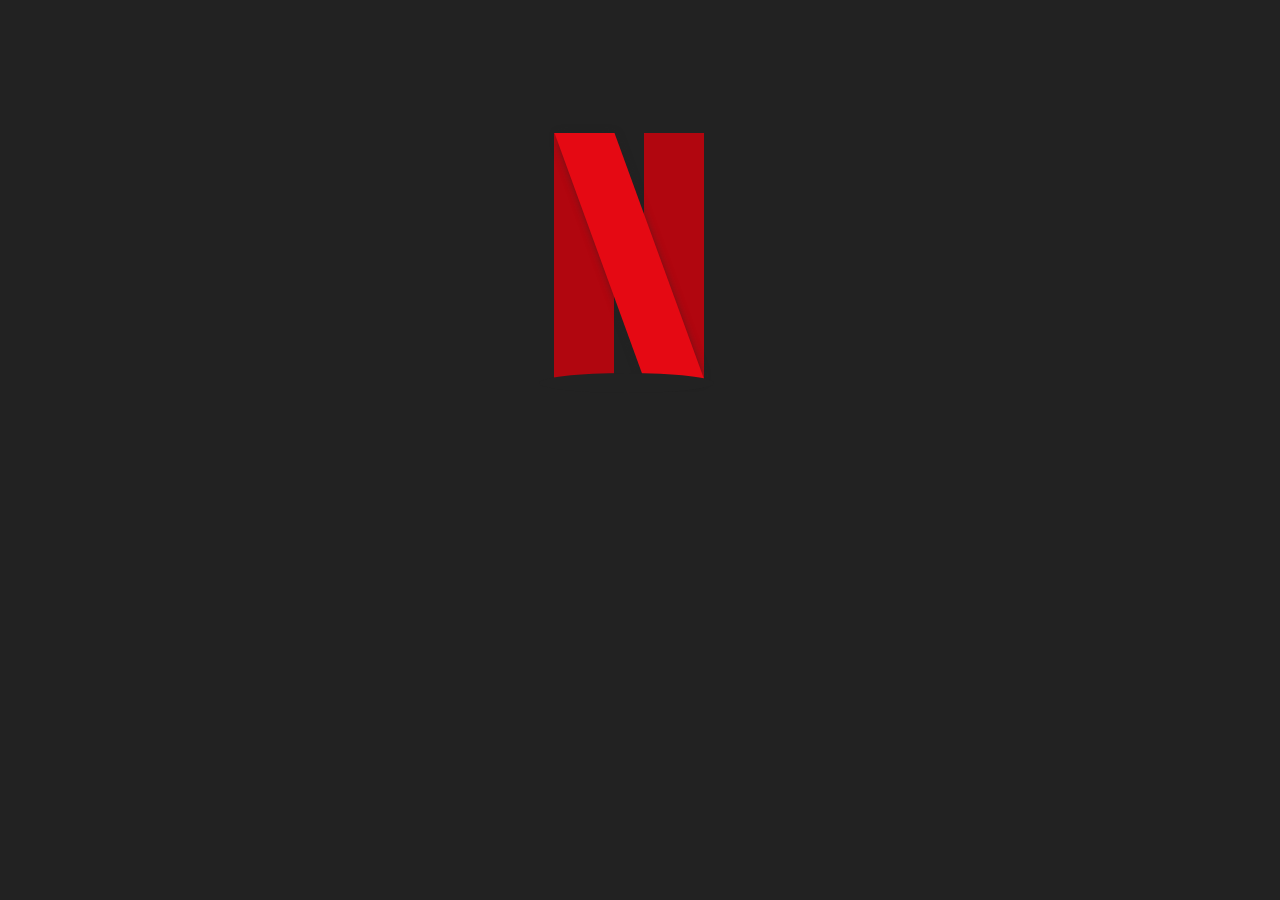
<file: Logo_Netflix/index.html>
<!DOCTYPE html>
<html lang="en">
<head>
    <meta charset="UTF-8">
    <meta http-equiv="X-UA-Compatible" content="IE=edge">
    <meta name="viewport" content="width=device-width, initial-scale=1.0">
    <title>Netflix</title>
    <link rel="stylesheet" href="./style.css">
</head>
<body>
    <div>
        <span></span>
    </div>
</body>
</html>
</file>
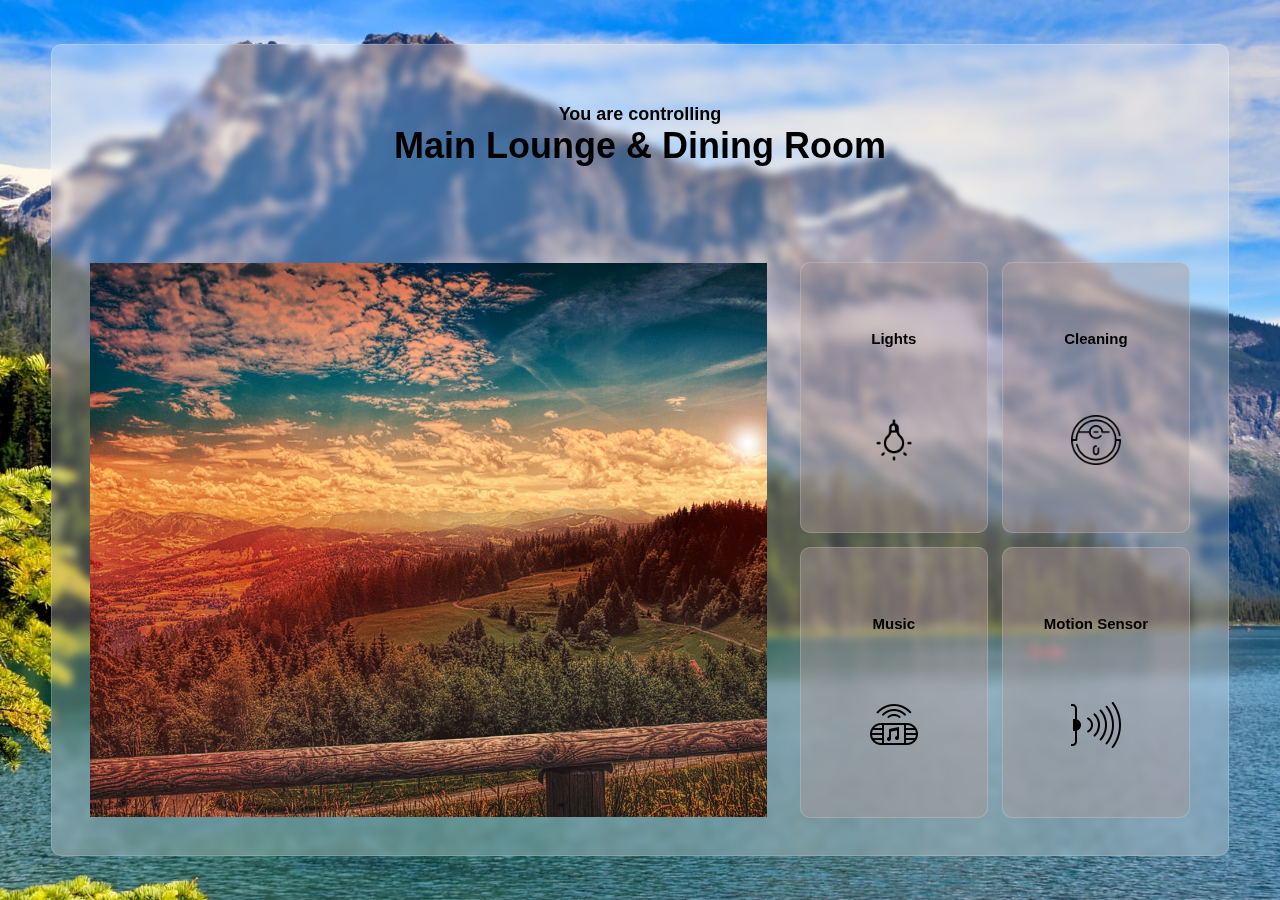
<file: pagina_responsive_mobile/index.html>
<!DOCTYPE html>
<html lang="en">
  <head>
    <meta charset="UTF-8" />
    <meta http-equiv="X-UA-Compatible" content="IE=edge" />
    <meta name="viewport" content="width=device-width, initial-scale=1.0" />
    <title>Pagina de Mobile a Desktop</title>

    <link
      rel="stylesheet"
      href="./mobile.css"
      media="screen and (min-width: 320px)"
    />
    <link
      rel="stylesheet"
      href="./tablet.css"
      media="screen and (min-width: 768px)"
    />
    <link
      rel="stylesheet"
      href="./desktop.css"
      media="screen and (min-width: 1024px)"
    />
  </head>
  <body>
    <main class="container-main">
      <section class="container-main-up">
        <div>
          <h4>You are controlling</h4>
        </div>
        <div>
          <h1>Main Lounge & Dining Room</h1>
        </div>
      </section>
      <section class="container-main-down">
        <div class="c c1-img">
          <span></span>
        </div>
        <article>
          <div class="c c2">
            <strong>Lights</strong>
            <img src="./imgs/icons8-light-64.png" alt="">
          </div>
          <div class="c c3">
            <strong>Cleaning</strong>
            <img src="./imgs/cleaning.png" alt="">
          </div>
          <div class="c c4">
            <strong>Music</strong>
            <img src="./imgs/icons8-portable-speaker-50.png" alt="">
          </div>
          <div class="c c5">
            <strong>Motion Sensor</strong>
            <img src="./imgs/icons8-motion-sensor-50.png" alt="">
            <!-- <input id type="checkbox"> -->
          </div>
        </article>
      </section>
    </main>
  </body>
</html>
</file>
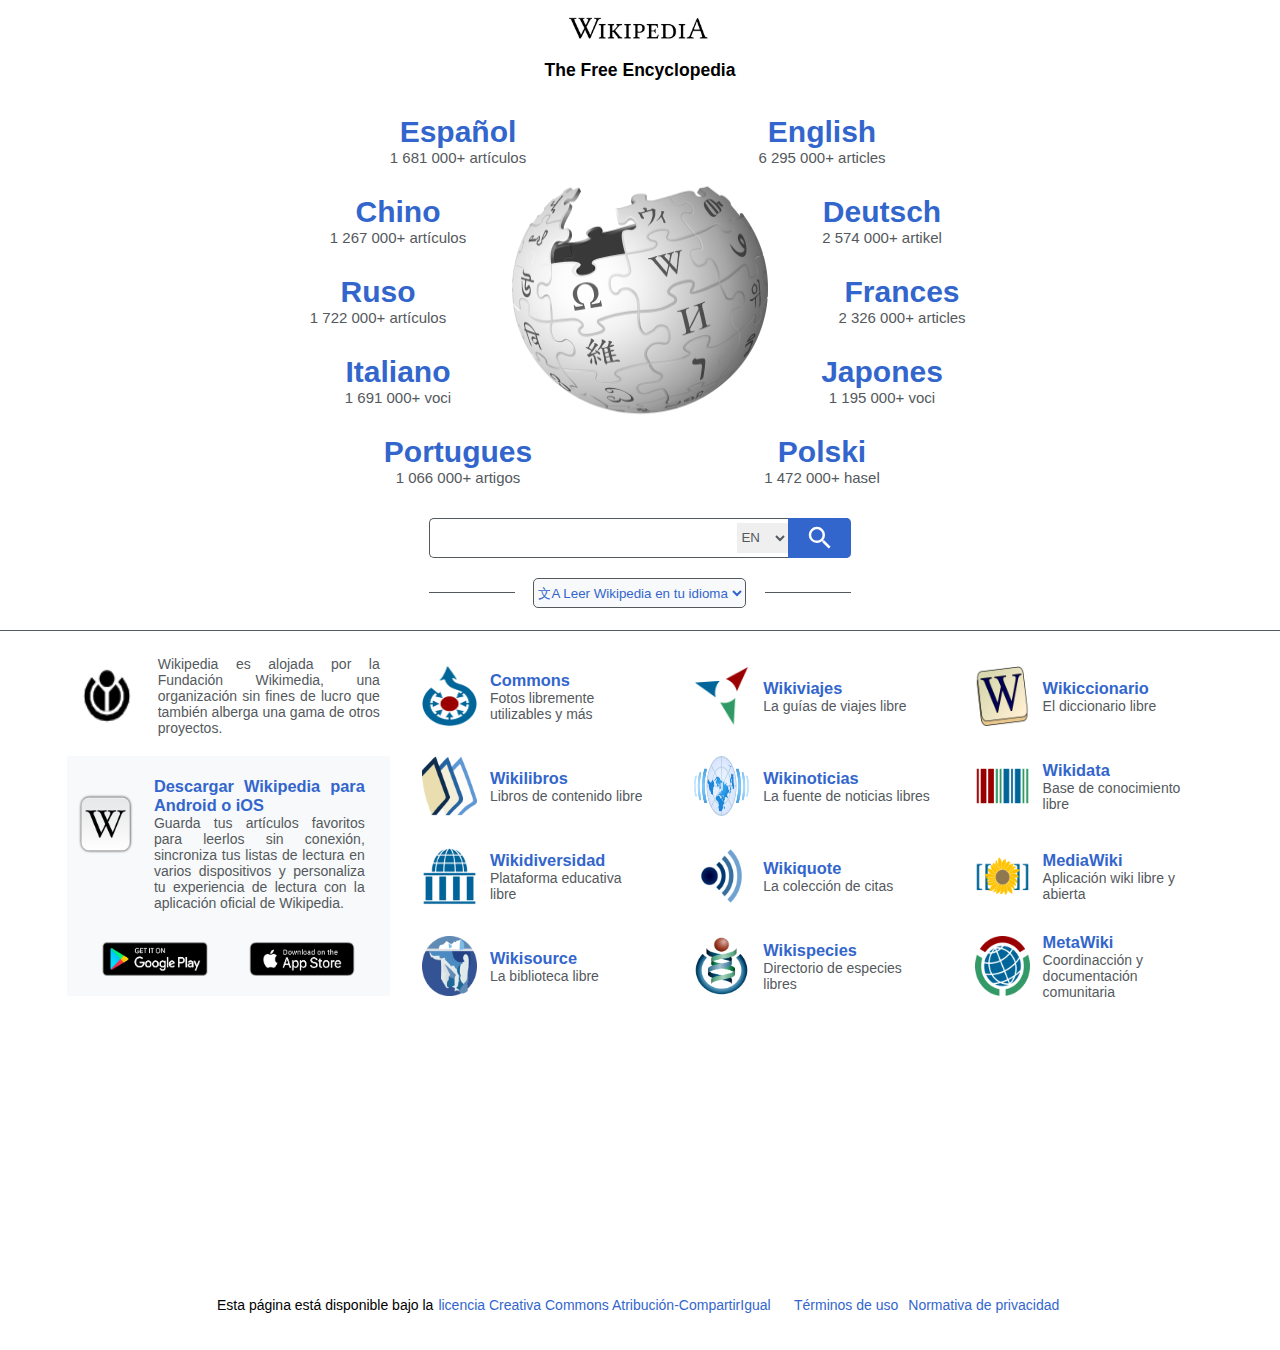
<file: pagina_wiki/index.html>
<!DOCTYPE html>
<html lang="en">
  <head>
    <meta charset="UTF-8" />
    <meta http-equiv="X-UA-Compatible" content="IE=edge" />
    <meta name="viewport" content="width=device-width, initial-scale=1.0" />
    <title>Wikipedia</title>
    <link rel="stylesheet" href="./style.css" />
  </head>
  <body>
    <header>
      <article class="container-title-up">
        <figure>
          <img src="./imgs/wikipedia-titulo.jpg" alt="wikipedia" />
        </figure>
        <div>
          <h3>The Free Encyclopedia</h3>
        </div>
      </article>
      <article class="container-main-center">
        <aside class="container-idiomas-left">
          <span class="container-español">
            <a href="">
              <h1>Español</h1>
            </a>
            <p>1 681 000+ artículos</p>
          </span>
          <span class="container-chino">
            <a href="">
              <h1>Chino</h1>
            </a>
            <p>1 267 000+ artículos</p>
          </span>
          <span class="container-ruso">
            <a href="">
              <h1>Ruso</h1>
            </a>
            <p>1 722 000+ artículos</p>
          </span>
          <span class="container-italiano">
            <a href="">
              <h1>Italiano</h1>
            </a>
            <p>1 691 000+ voci</p>
          </span>
          <span class="container-portugues">
            <a href="">
              <h1>Portugues</h1>
            </a>
            <p>1 066 000+ artigos</p>
          </span>
        </aside>
        <div class="container-logo-wiki">
          <figure>
            <img
              src="imgs/wikipedia_logo_icon_168863.png"
              alt="Logo de wikipedia"
            />
          </figure>
        </div>
        <aside class="container-idiomas-right">
          <span class="container-ingles">
            <a href="">
              <h1>English</h1>
            </a>
            <p>6 295 000+ articles</p>
          </span>
          <span class="container-deutsch">
            <a href="">
              <h1>Deutsch</h1>
            </a>
            <p>2 574 000+ artikel</p>
          </span>
          <span class="container-frances">
            <a href="">
              <h1>Frances</h1>
            </a>
            <p>2 326 000+ articles</p>
          </span>
          <span class="container-japones">
            <a href="">
              <h1>Japones</h1>
            </a>
            <p>1 195 000+ voci</p>
          </span>
          <span class="container-polski">
            <a href="">
              <h1>Polski</h1>
            </a>
            <p>1 472 000+ hasel</p>
          </span>
        </aside>
      </article>
      <article class="container-header-down">
        <div class="container-first-up">
          <span class="container-input">
            <input type="text" />
            <select name="menu">
              <option value="English">EN</option>
              <option value="Español">ES</option>
            </select>
          </span>
          <div class="container-icon-lupa">
            <span class="container-code-lupa">
              <svg focusable="false" viewBox="0 0 24 24">
                <path
                  d="M15.5 14h-.79l-.28-.27A6.471 6.471 0 0 0 16 9.5 6.5 6.5 0 1 0 9.5 16c1.61 0 3.09-.59 4.23-1.57l.27.28v.79l5 4.99L20.49 19l-4.99-5zm-6 0C7.01 14 5 11.99 5 9.5S7.01 5 9.5 5 14 7.01 14 9.5 11.99 14 9.5 14z"
                ></path>
              </svg>
            </span>
          </div>
        </div>
        <div class="container-second-down">
          <span class="linea"></span>
          <span class="container-menu-language">
            <select name="menu">
              <option value="Default">文A Leer Wikipedia en tu idioma</option>
              <option value="ES">Español</option>
              <option value="EN">Ingles</option>
            </select>
          </span>
        </div>
      </article>
    </header>
    <main>
      <section class="grid-layout">
        <div class="caja c1">
          <figure>
            <img src="imgs/wiki-foundation.png" alt="Icon wiki-foundation">
          </figure>
          <span>
            <p>Wikipedia es alojada por la Fundación Wikimedia, una organización sin fines de lucro que también alberga una gama de otros proyectos.</p>
          </span>
        </div>

        <section class="caja c2">
          <article class="container-caja-c2">
              <div class="content-img-text">
                <figure>
                  <img src="imgs/word-w.png" alt="icon letra w">
                </figure>
                <span>
                  <a href="#">
                    <h3>Descargar Wikipedia para Android o iOS</h3>
                  </a>
                  <p>Guarda tus artículos favoritos para leerlos sin conexión, sincroniza tus listas de lectura en varios dispositivos y personaliza tu experiencia de lectura con la aplicación oficial de Wikipedia.</p>
                  </span>
              </div>
              <figure class="container-imgs-app-store">
                <a href="#">
                  <img src="imgs/google play.png" alt="logo google play">
                </a>
                <a href="#">
                  <img src="imgs/app store.png" alt="loog app store">
                </a>
              </figure>
          </article>
        </section>

        <div class="caja c3">
          <figure>
            <img src="imgs/commons.png" alt="icon commons">
          </figure>
          <span>
            <a href="#">
              <h3>Commons</h3>
            </a>
            <p>Fotos libremente utilizables y más</p>
          </span>
        </div>
        <div class="caja c4">
          <figure>
            <img src="imgs/wikiviajes.png" alt="icon Wikiviajes">
          </figure>
          <span>
            <a href="#">
              <h3>Wikiviajes</h3>
            </a>
            <p>
              La guías de viajes libre
            </p>
          </span>
        </div>
        <div class="caja c5">
          <figure>
            <img src="imgs/wikicionario.png" alt="icon Wikiccionario">
          </figure>
          <span>
            <a href="#">
              <h3>Wikiccionario</h3>
            </a>
            <p>El diccionario libre</p>
          </span>
        </div>
        <div class="caja c6">
          <figure>
            <img src="imgs/wikilibros.png" alt="icon Wikilibros">
          </figure>
          <span>
            <a href="#">
              <h3>Wikilibros</h3>
            </a>
            <p>Libros de contenido libre</p>
          </span>
        </div>
        <div class="caja c7">
          <figure>
            <img src="imgs/wikinoticias.png" alt="icon wiki noticias">
          </figure>
          <span>
            <a href="#">
              <h3>Wikinoticias</h3>
            </a>
            <p>La fuente de noticias libres</p>
          </span>
        </div>
        <div class="caja c8">
          <figure>
            <img src="imgs/wikidata.png" alt="iicon Wikidata">
          </figure>
          <span>
            <a href="#">
              <h3>Wikidata</h3>
            </a>
            <p>Base de conocimiento libre</p>
          </span>
        </div>
        <div class="caja c9">
          <figure>
            <img src="imgs/wikidiversidad.png" alt="icon Wikidiversidad">
          </figure>
          <span>
            <a href="#">
              <h3>Wikidiversidad</h3>
            </a>
            <p>Plataforma educativa libre</p>
          </span>
        </div>
        <div class="caja c10">
          <figure>
            <img src="imgs/wikiquote.png" alt="icon Wikiquote">
          </figure>
          <span>
            <a href="#">
              <h3>Wikiquote</h3>
            </a>
            <p>La colección de citas</p>
          </span>
        </div>
        <div class="caja c11">
          <figure>
            <img src="imgs/wikimedia.png" alt="icon wikimedia">
          </figure>
          <span>
            <a href="#">
              <h3>MediaWiki</h3>
            </a>
            <p>Aplicación wiki libre y abierta</p>
          </span>
        </div>
        <div class="caja c12">
          <figure>
            <img src="imgs/wikisource.png" alt="icon wikisource">
          </figure>
          <span>
            <a href="#">
              <h3>Wikisource</h3>
            </a>
            <p>La biblioteca libre</p>
          </span>
        </div>
        <div class="caja c13">
          <figure>
            <img src="imgs/wikispecies.png" alt="icon Wikispecies">
          </figure>
          <span>
            <a href="#">
              <h3>Wikispecies</h3>
            </a>
            <p>Directorio de especies libres</p>
          </span>
        </div>
        <div class="caja c14">
          <figure>
            <img src="imgs/metawiki.png" alt="icon metawiki">
          </figure>
          <span>
            <a href="#">
              <h3>MetaWiki</h3>
            </a>
            <p>Coordinacción y documentación comunitaria</p>
          </span>
        </div>
      </section>
    </main>
    <footer>
      <div>
        <span class="container-one-footer">
          <p>Esta página está disponible bajo la</p>
          <a href="">licencia Creativa Commons Atribución-CompartirIgual</a>
        </span>
        <span class="container-two-footer">
          <a href="">Términos de uso</a>
        <a href="">Normativa de privacidad</a>
        </span>
      </div>
    </footer>
  </body>
</html>
</file>
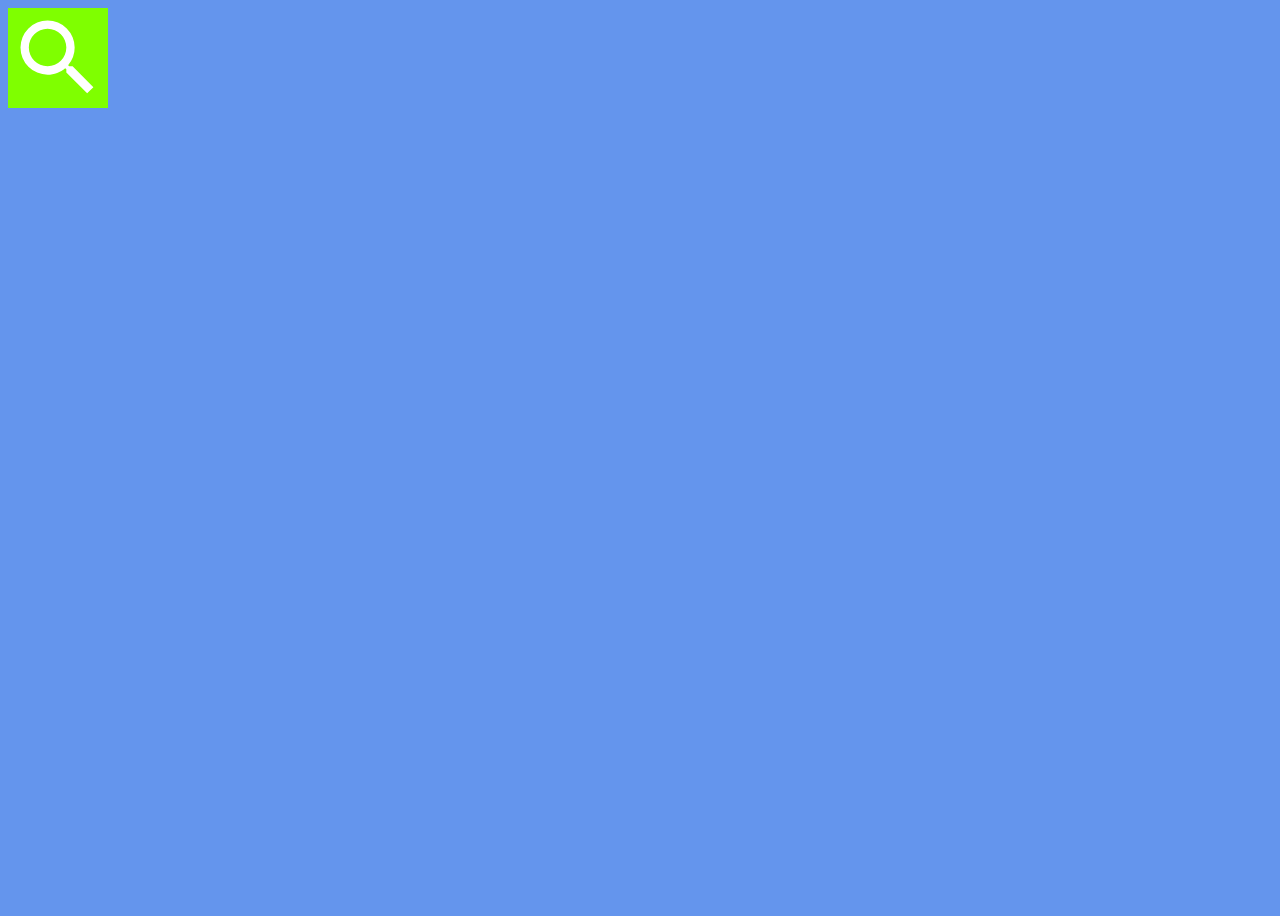
<file: pagina_wiki/logo-lupa/index.html>
<!DOCTYPE html>
<html lang="en">
<head>
    <meta charset="UTF-8">
    <meta http-equiv="X-UA-Compatible" content="IE=edge">
    <meta name="viewport" content="width=device-width, initial-scale=1.0">
    <title>Document</title>
    <link rel="stylesheet" href="./style.css">
</head>
<body>
    <div class="container-icon-lupa">
        <span class="container-code-lupa">
            <svg focusable="false" viewBox="0 0 24 24">
                <path d="M15.5 14h-.79l-.28-.27A6.471 6.471 0 0 0 16 9.5 6.5 6.5 0 1 0 9.5 16c1.61 0 3.09-.59 4.23-1.57l.27.28v.79l5 4.99L20.49 19l-4.99-5zm-6 0C7.01 14 5 11.99 5 9.5S7.01 5 9.5 5 14 7.01 14 9.5 11.99 14 9.5 14z">
                </path>
            </svg>
        </span>
    </div>
</body>
</html>
</file>
<file: Logo_Netflix/style.css>
body{
    background-color: #222;
    width: 90%;
    height: 500px;
    display: flex;
    justify-content: center;
    align-items: center;
}

div{
    background: #b1060f;
    height: 250px;
    width: 60px;
    position: relative;
}

div::before{
    background: #b1060f;
    height: 250px;
    width: 60px;
    position: absolute;
    content: '';
    left: 90px;
}

div::after{
    background: #222;
    height: 20px;
    width: 175px;
    position: absolute;
    content: '';
    left: -15px;
    bottom: -10px;
    border-radius: 50%;
}



span{
    position: absolute;
    height: 250px;
    width: 60px;
    background: #e50913;
    left: 46px;
    transform: skew(20deg);
    box-shadow: 0 0 10px -4px #222;
}
</file>
<file: pagina_responsive_mobile/mobile.css>
* {
  box-sizing: border-box;
  padding: 0;
  margin: 0;
}

html {
  font-size: 62.5%;
  font-family: Arial, Helvetica, sans-serif;
}

body {
  background-image: url(./imgs/globo_peque_body.jpg);
  background-attachment: fixed;
  background-position: center;
  background-size: cover;
  background-repeat: no-repeat;
}

body {
  width: 100%;
  height: 100%;
  max-width: 1500px;
  min-height: 100vh;
  background-color: transparent;
  padding: 2rem;
  display: flex;
  justify-content: center;
  align-items: center;
}

body .container-main {
  width: 95%;
  height: 90%;
  max-width: 1500px;
  min-height: 90vh;
  background-color: transparent;
  display: block;
  background: rgba(255, 255, 255, 0.25);
  box-shadow: 08px 32px 0rgba (31, 38, 135, 0.37);
  backdrop-filter: blur(4px);
  -webkit-backdrop-filter: blur(4px);
  border-radius: 10px;
  border: 1px solid rgba(255, 255, 255, 0.18);
}

.container-main-up {
  min-height: 20vh;
  max-width: 1500px;
  background-color: transparent;
  display: flex;
  flex-direction: column;
  justify-content: center;
  align-items: center;
}

.container-main-down {
  width: 100%;
  max-width: 1500px;
  min-height: 70vh;
  background-color: transparent;
  display: flex;
  justify-content: center;
  padding: 1.5rem;
  flex-wrap: wrap;
  margin: 0 auto;
}

.container-main-down .c1-img {
  width: 100%;
  min-height: 45px;
  background-color: transparent;
  background-image: url(./imgs/tablet_fondo_1.jpg);
  background-attachment: scroll;
  background-position: center;
  background-size: cover;
  background-repeat: no-repeat;
  margin: 10px;
}

.container-main-down article {
  display: flex;
  flex-wrap: wrap;
  justify-content: center;
}

.container-main-down article .c2,
.c3,
.c4,
.c5 {
  width: calc(50% - 15px);
  min-width: 100px;
  max-width: 400px;
  min-height: 35px;
  max-height: 150px;
  margin: 7px;
  background: rgba(112, 76, 76, 0.25);
  box-shadow: 08px 32px 0rgba (31, 38, 135, 0.37);
  backdrop-filter: blur(4px);
  -webkit-backdrop-filter: blur(4px);
  border-radius: 10px;
  border: 1px solid rgba(255, 255, 255, 0.18);
  display: flex;
  flex-direction: column;
  align-items: center;
  justify-content: space-evenly;
}

.container-main-down div img {
  width: 25px;
  height: 25px;
}
</file>
<file: pagina_responsive_mobile/tablet.css>
body{
    background-image: url(./imgs/tablet_fondo_2.jpg);
    background-attachment: fixed;
    background-position: center;
    background-size: cover;
    background-repeat: no-repeat;
}

.container-main-up {
    font-size: 1.4rem;
}

.container-main-down {
    flex-wrap: nowrap;
    padding: 3rem;
}


.container-main-down .c1-img {
    margin: 10px 15px 10px 10px;
}

.container-main-down article .c2, .c3, .c4, .c5{
    min-width: 120px;
    max-width: 700px;
    max-height: 700px;
}

.container-main-down div img {
    width: 35px;
    height: 35px;
}

.container-main-down article strong{
    font-size: 1.2rem;
}
</file>
<file: pagina_responsive_mobile/desktop.css>
body {
    background-image: url(./imgs/main-grande.jpg);
    background-attachment: fixed;
    background-position: center;
    background-size: cover;
    background-repeat: no-repeat;
}


.container-main-up {
    font-size: 1.8rem;
}

.container-main-down .c1-img {
    width: 80%;
    min-width: 500px;
    max-width: 1500px;
}

.container-main-down .c1-img {
    margin: 8px 25px 8px 8px;
}

.container-main-down div img {
    width: 50px;
    height: 50px;
}

.container-main-down article strong{
    font-size: 1.5rem;
}
</file>
<file: pagina_wiki/style.css>
* {
    box-sizing: border-box;
    padding: 0;
    margin: 0;
}

:root{
    --first-color : #36c;
    --second-color: #54595d;
    --three-color: #f8f9fa;
    --first-font-zise: 1.5rem;
    --second-font-size: 1.4rem;
}

html{
    font-size: 62.5%;
}

a{
    text-decoration: none;
}

body{
    width: 100%;
    font-family: -apple-system, BlinkMacSystemFont, 'Segoe UI', Roboto, Oxygen, Ubuntu, Cantarell, 'Open Sans', 'Helvetica Neue', sans-serif;
}

header{
    width: 60%;
    height: 63rem;
    background-color: transparent;
    margin: 0 auto;
    font-size: var(--first-font-zise);
}


header .container-title-up{
    display: block;
    width: 100%;
    height: 10rem;
    background-color: transparent;
}

header .container-title-up figure{
    height: 6rem;
    width: 100%;
    display: flex;
    justify-content: center;
    align-items: flex-end;
}
.container-title-up figure img{
    width: 20%;
    height: 6rem;
}

header .container-title-up div{
    height: 4rem;
    width: 100%;
    text-align: center;
}

header .container-main-center {
    width: 100%;
    height: 40rem;
    background-color: transparent;
    display: flex;
    justify-content: space-around;
    align-items: center;
}

header .container-main-center .container-idiomas-left {
    width: 45%;
    height: 40rem;
    display: flex;
    justify-content: space-around;
    flex-direction: column;
    align-items: center;
}

header .container-main-center .container-logo-wiki{
    width: 25%;
    height: 30rem;
    position: absolute;
}

header .container-main-center .container-logo-wiki figure{
    width: 100%;
    height: 30rem;
    display: flex;
    justify-content: center;
    align-items: center;
}
header .container-main-center .container-logo-wiki img{
    width: 80%;
    height: 25rem;
}


header .container-main-center .container-idiomas-right {
    width: 45%;
    height: 40rem;
    display: flex;
    justify-content: space-around;
    flex-direction: column;
    align-items: center;
}

header .container-main-center span{
    width: 15rem;
    height: 5rem;
    background-color: transparent;
}

header .container-main-center span:hover{
    background-color: rgb(211, 210, 210);
}

header .container-main-center span a{
    color: var(--first-color);
    display: flex;
    justify-content: center;
    align-items: center;
}

header .container-main-center span p{
    color: var(--second-color);
    display: flex;
    justify-content: center;
    align-items: center;
}

/*menu left*/
.container-idiomas-left .container-español {
    position: relative;
    left: 1rem;
}

.container-idiomas-left .container-chino {
    position: relative;
    right: 5rem;
}

.container-idiomas-left .container-ruso {
    position: relative;
    right: 7rem;
}

.container-idiomas-left .container-italiano {
    position: relative;
    right: 5rem;
}

.container-idiomas-left .container-portugues {
    position: relative;
    left: 1rem;
}


/*menu right*/
.container-idiomas-right .container-ingles {
    position: relative;
    right: 1rem;
}

.container-idiomas-right .container-deutsch {
    position: relative;
    left: 5rem;
}

.container-idiomas-right .container-frances {
    position: relative;
    left: 7rem;
}

.container-idiomas-right .container-japones {
    position: relative;
    left: 5rem;
}

.container-idiomas-right .container-polski {
    position: relative;
    right: 1rem;
}


header .container-header-down{
    background-color: transparent;
    width: 100%;
    height: 13rem;
    display: flex;
    flex-direction: column;
    align-items: center;
    justify-content: center;
    background-color: transparent;
}


header .container-header-down .container-first-up{
    width: 55%;
    height: 4rem;
    background-color: white;
    display: flex;
    justify-content: flex-end;
    align-items: center;
    border-bottom: 1.5px solid var(--second-color);
    border-top: 1.5px solid var(--second-color);
    border-left: 1.5px solid var(--second-color);
    border-radius: 5px;
}

header .container-header-down .container-first-up:hover{
    border-bottom: 2px solid var(--first-color);
    border-top: 2px solid var(--first-color);
    border-left: 2px solid var(--first-color);
}



header .container-first-up .container-input{
    width: 80%;
    height: 3.5rem;
    background-color: white;
    display: flex;
    justify-content: flex-end;
    align-items: center;
}

header .container-first-up .container-input input{
    width: 85%;
    height: 3.5rem;
    border: none;
    outline: none;
}


header .container-first-up .container-input select{
    width: 15%;
    height: 3rem;
    cursor: pointer;
    border: none;
    outline: none;
    color: var(--second-color);
}

header .container-first-up .container-input select:hover{
    color: var(--first-color);
}

header .container-first-up .container-icon-lupa{
    width: 15%;
    height: 4rem;
    background-color: var(--first-color);
    border-top-right-radius: 5px;
    border-bottom-right-radius: 5px;
}

header .container-first-up .container-code-lupa svg{
    width: 3rem;
    height: 3rem;
    color: white;
    fill: currentcolor;
}

header .container-first-up .container-code-lupa{
    width: 100%;
    height: 4rem;
    background-color: transparent;
    display: flex;
    justify-content: center;
    align-items: center;
}

header .container-second-down {
    width: 55%;
    height: 4rem;
    background-color: transparent;
    margin-top: 15px;
    display: flex;
    justify-content: center;
    align-items: center;
}

header .container-second-down .linea{
    width: 100%;
    height: 1px;
    background-color: var(--second-color);
}

header .container-second-down .container-menu-language{
    width: 250px;
    height: 30px;
    background-color: white;
    position: absolute;
    text-align: center;
    line-height: 30px;
}

.container-second-down .container-menu-language select{
    height: 30px;
    color: var(--first-color);
    background-color: var(--three-color);
    border: 1px solid var(--second-color);
    border-radius: 5px;
    cursor: pointer;
}


main{
    width: 100%;
    height: 70vh;
    background-color: transparent;
    border-top: 1px solid var(--second-color);
}

main .grid-layout{
    display: grid;
    grid-template-columns: 30% 23% 24% 23%;
    grid-template-rows: 90px 90px 90px 90px;
    width: 95%;
    margin: 0 auto;
    background-color: transparent;
    padding: 20px;
}

main .grid-layout a{
    color: var(--first-color);
}

main .grid-layout .caja{
    background-color: transparent;
    color: #54595d;
    font-size: var(--second-font-size);
    display: flex;
    align-items: center;
    margin: 15px;
}


main .grid-layout div figure{
    width: 25%;
    height: 7rem;
    background-color: transparent;
    display: flex;
    align-items: center;
    justify-content: center;
}

main .grid-layout div img{
    width: 5.5rem;
    height: 6rem;
    background-color: transparent;
}

main .grid-layout div span{
    width: 75%;
    height: 7rem;
    background-color: transparent;
    display: flex;
    flex-direction: column;
    justify-content: center;
    padding: 10px;
}

main .grid-layout .c1{
    text-align: justify;
}

main .grid-layout .c2{
    grid-row: 2/5;
    display: flex;
    align-items: flex-start;
}

main .grid-layout .container-caja-c2 {
    width: 100%;
    height: 100%;
    background-color: var(--three-color);
    display: block;
}

main .grid-layout .content-img-text{
    width: 100%;
    height: 70%;
    display: flex;
    background-color: transparent;
    padding: 18px 15px 0px 0px;
    text-align: justify;
}

main .grid-layout .content-img-text figure{
    width: 25%;
    height: 10rem;
    background-color: transparent;
}

main .grid-layout .content-img-text span{
    width: 75%;
    height: 14rem;
    background-color: transparent;
}

main .grid-layout .container-imgs-app-store{
    width: 100%;
    height: 30%;
    background-color: transparent;
    display: flex;
    align-items: center;
    justify-content: space-evenly;
}

main .grid-layout .container-imgs-app-store img{
    width: 120px;
    height: 5rem;
}


footer{
    width: 100%;
    height: 10vh;
    background-color: transparent;
    font-size: var(--second-font-size);
}

footer div{
    margin: 0 auto;
    width: 75%;
    height: 10vh;
    background-color: transparent;
    display: flex;
    justify-content: center;
}

footer div .container-one-footer{
    display: flex;
    line-height: 10vh;
    width: 60%;
    height: 10vh;
    background-color: transparent;
}

footer div .container-two-footer{
    display: flex;
    line-height: 10vh;
    width: 30%;
    height: 10vh;
    background-color: transparent;
}

footer div a{
    color: var(--first-color);
}

footer div .container-one-footer p{
    margin: 0px 5px 0px 9px;
}

footer div .container-two-footer a{
    margin-left: 10px;
}
</file>
<file: pagina_wiki/logo-lupa/style.css>
body{
    background-color: cornflowerblue;
    width: 100%;
    height: 100vh;
}

.container-icon-lupa{
    width: 100px;
    height: 100px;
    background-color: chartreuse;
}

.container-code-lupa{
    fill: currentcolor;
    color: white;
}
</file>
